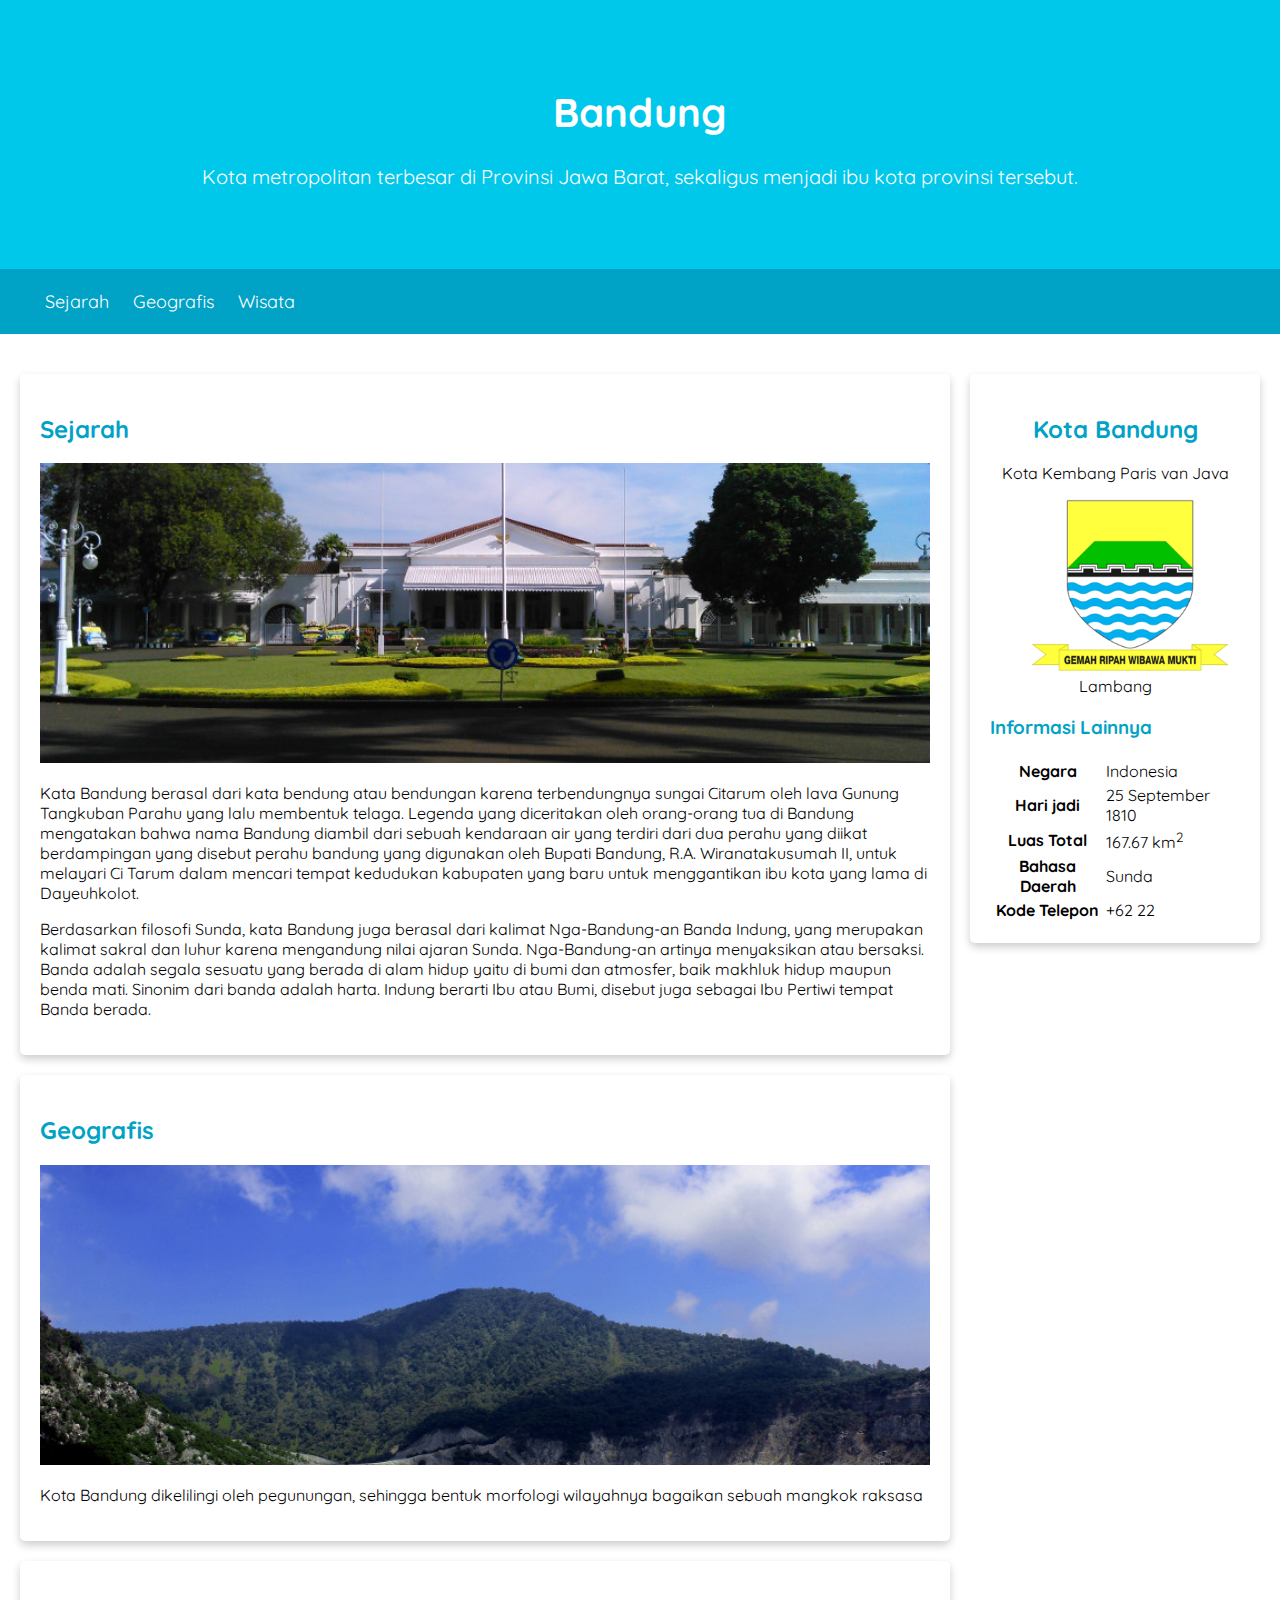
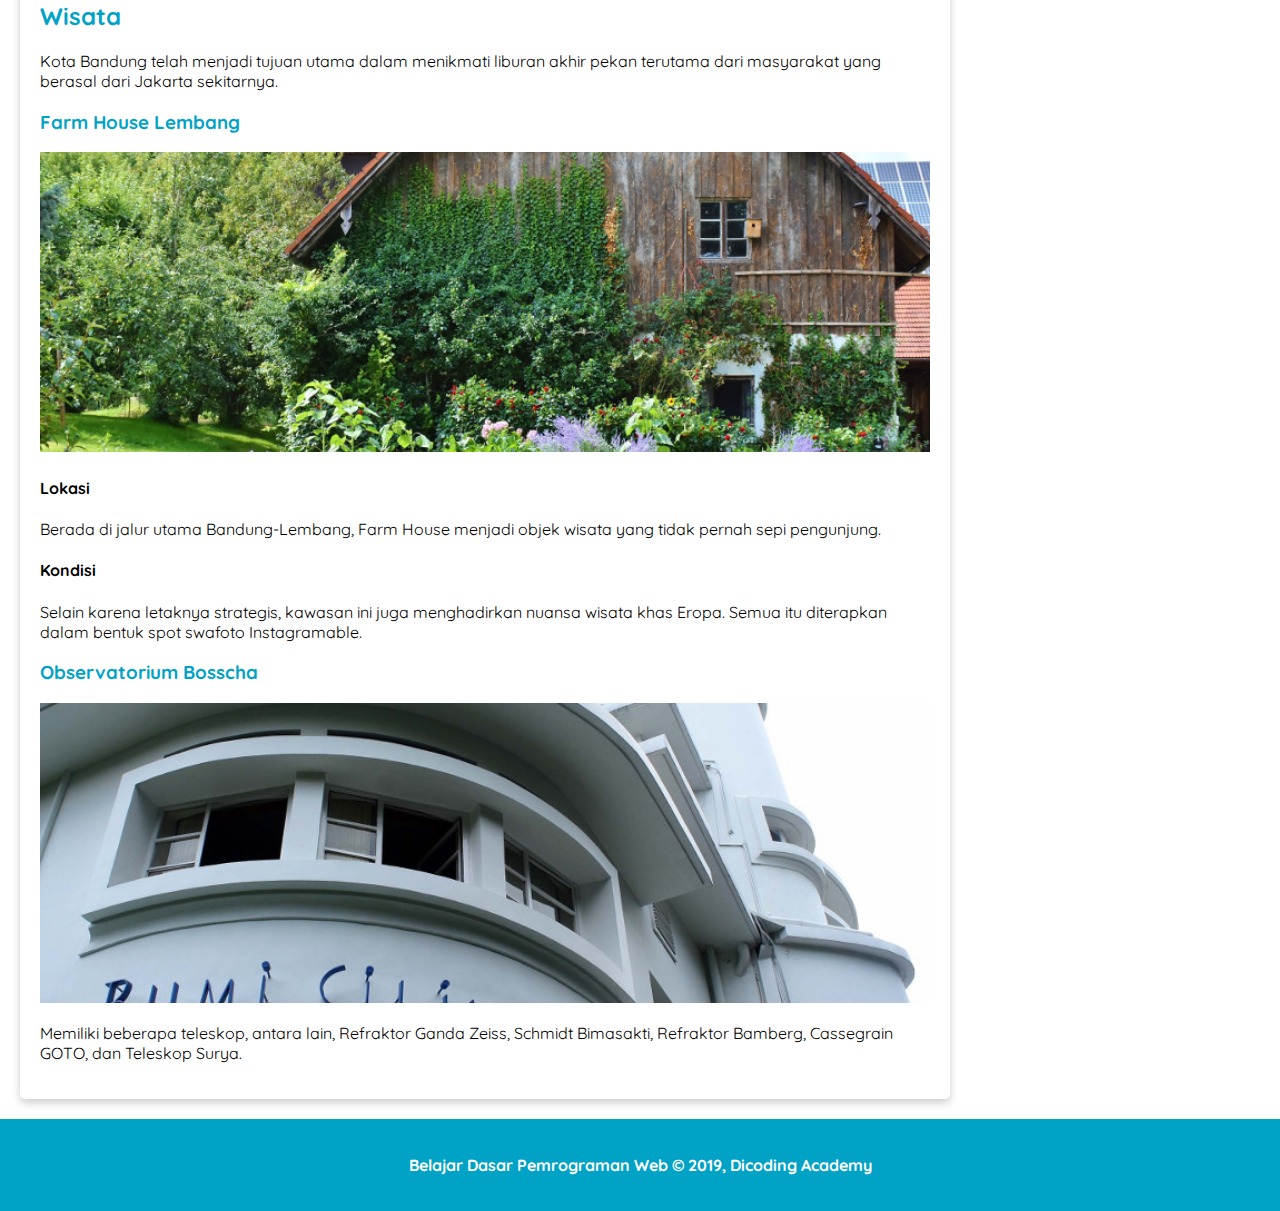
<file: dicoding_web_fundamental/index.html>
<!DOCTYPE html>
<html lang="en">
  <head>
    <meta charset="UTF-8" />
    <meta http-equiv="X-UA-Compatible" content="IE=edge" />
    <meta name="viewport" content="width=device-width, initial-scale=1.0" />
    <link rel="stylesheet" href="./assets/styles/style.css" />
    <title>Profil kota Bandung</title>
  </head>

  <body>
    <!-- Start of Header -->
    <header>
      <div class="jumbotron">
        <h1>Bandung</h1>
        <p>
          Kota metropolitan terbesar di Provinsi Jawa Barat, sekaligus menjadi ibu
          kota provinsi tersebut.
        </p>
      </div>
      <nav>
        <ul>
          <li><a href="#sejarah">Sejarah</a></li>
          <li><a href="#geografis">Geografis</a></li>
          <li><a href="#wisata">Wisata</a></li>
        </ul>
      </nav>
    </header>
    <!-- End of Header -->
    <!-- Start of Main -->
    <main>
      <div id="content">
        <article id="sejarah" class="card">
          <h2>Sejarah</h2>
          <img src="./assets/image/history.jpg" alt="" class="featured-image"/>
          <p>
            Kata Bandung berasal dari kata bendung atau bendungan karena
            terbendungnya sungai Citarum oleh lava Gunung Tangkuban Parahu yang
            lalu membentuk telaga. Legenda yang diceritakan oleh orang-orang tua
            di Bandung mengatakan bahwa nama Bandung diambil dari sebuah
            kendaraan air yang terdiri dari dua perahu yang diikat berdampingan
            yang disebut perahu bandung yang digunakan oleh Bupati Bandung, R.A.
            Wiranatakusumah II, untuk melayari Ci Tarum dalam mencari tempat
            kedudukan kabupaten yang baru untuk menggantikan ibu kota yang lama
            di Dayeuhkolot.
          </p>

          <p>
            Berdasarkan filosofi Sunda, kata Bandung juga berasal dari kalimat
            Nga-Bandung-an Banda Indung, yang merupakan kalimat sakral dan luhur
            karena mengandung nilai ajaran Sunda. Nga-Bandung-an artinya
            menyaksikan atau bersaksi. Banda adalah segala sesuatu yang berada
            di alam hidup yaitu di bumi dan atmosfer, baik makhluk hidup maupun
            benda mati. Sinonim dari banda adalah harta. Indung berarti Ibu atau
            Bumi, disebut juga sebagai Ibu Pertiwi tempat Banda berada.
          </p>
        </article>

        <article id="geografis" class="card">
          <h2>Geografis</h2>
          <img src="./assets/image/geografis.jpg" alt="" class="featured-image"/>
          <p>
            Kota Bandung dikelilingi oleh pegunungan, sehingga bentuk morfologi
            wilayahnya bagaikan sebuah mangkok raksasa
          </p>
        </article>

        <article id="wisata" class="card">
          <h2>Wisata</h2>
          <p>
            Kota Bandung telah menjadi tujuan utama dalam menikmati liburan
            akhir pekan terutama dari masyarakat yang berasal dari Jakarta
            sekitarnya.
          </p>

          <section>
            <h3>Farm House Lembang</h3>
            <img src="./assets/image/farm-house.jpg" alt="" class="featured-image"/>
            <h4>Lokasi</h4>
            <p>
              Berada di jalur utama Bandung-Lembang, Farm House menjadi objek
              wisata yang tidak pernah sepi pengunjung.
            </p>
            <h4>Kondisi</h4>
              <p>
                Selain karena letaknya strategis, kawasan ini juga menghadirkan nuansa wisata khas Eropa. Semua itu diterapkan dalam bentuk spot swafoto Instagramable.
              </p>
          </section>


          <section>
            <h3>Observatorium Bosscha</h3>
            <img src="./assets/image/bosscha.jpg" alt="" class="featured-image"/>
            <p>
              Memiliki beberapa teleskop, antara lain, Refraktor Ganda Zeiss,
              Schmidt Bimasakti, Refraktor Bamberg, Cassegrain GOTO, dan
              Teleskop Surya.
            </p>
          </section>
        </article>
      </div>

      <aside>
        <article class="profile card">
          <header>
            <h2>Kota Bandung</h2>
            <p>Kota Kembang Paris van Java</p>
            <figure>
              <img src="./assets/image/lambang.png" />
              <figcaption>Lambang</figcaption>
            </figure>
          </header>
          <section>
            <h3>Informasi Lainnya</h3>
            <table>
              <tr>
                <th>Negara</th>
                <td>Indonesia</td>
              </tr>
              <tr>
                <th>Hari jadi</th>
                <td>25 September 1810</td>
              </tr>
              <tr>
                <th>Luas Total</th>
                <td>167.67 km<sup>2</sup></td>
              </tr>
              <tr>
                <th>Bahasa Daerah</th>
                <td>Sunda</td>
              </tr>
              <tr>
                <th>Kode Telepon</th>
                <td>+62 22</td>
              </tr>
            </table>
          </section>
        </article>
      </aside>
    </main>
    <!-- End of Main -->

    <!-- Start of Footer -->
    <footer>
      <p>Belajar Dasar Pemrograman Web &#169; 2019, Dicoding Academy</p>
    </footer>
    <!-- End of Footer -->
  </body>
</html>
</file>
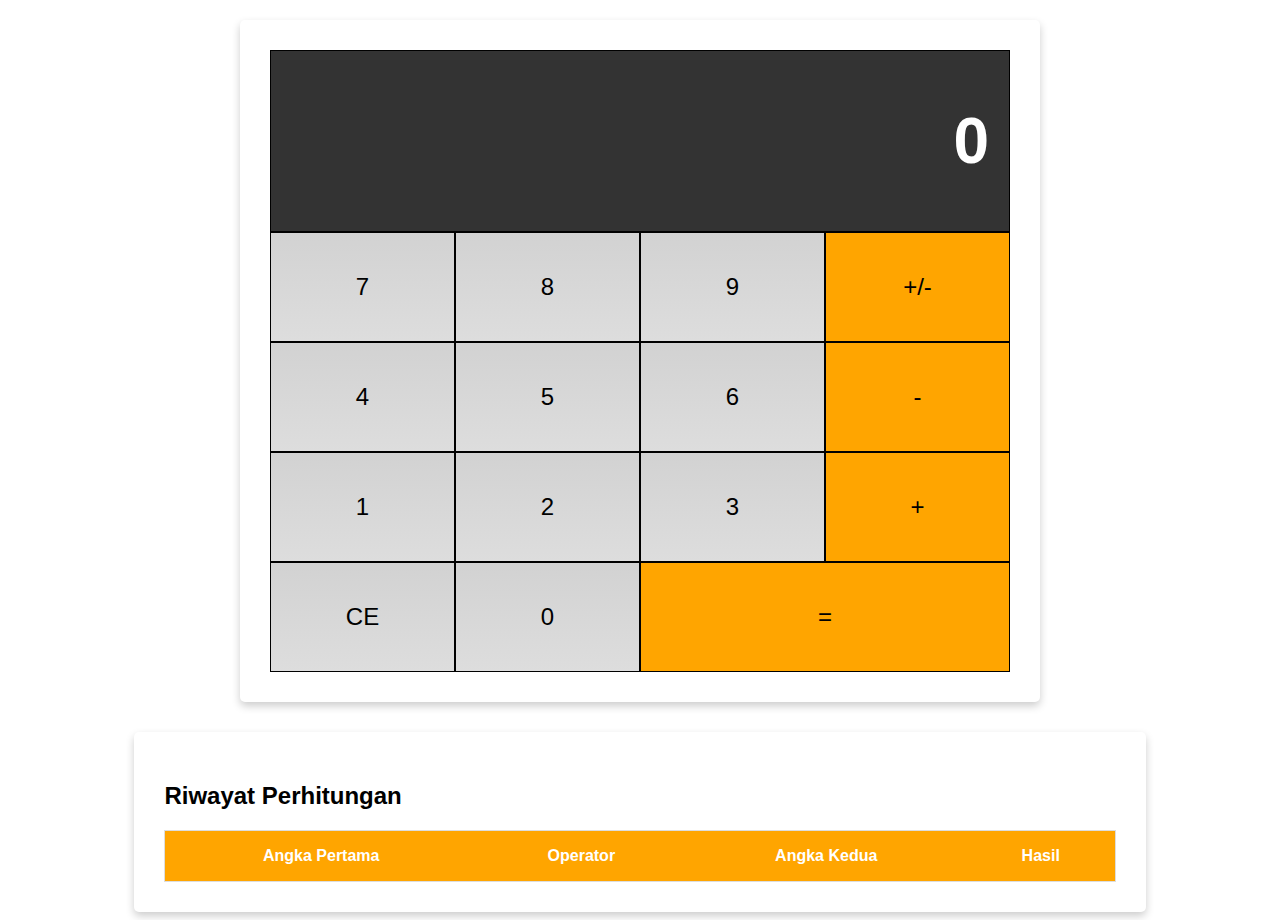
<file: webcalculator/index.html>
<!DOCTYPE html>
<html lang="en">
<head>
    <meta charset="UTF-8">
    <meta http-equiv="X-UA-Compatible" content="IE=edge">
    <meta name="viewport" content="width=device-width, initial-scale=1.0">
    <link rel="stylesheet" href="assets/style.css">
    <title>Calculator</title>
</head>
<body>
    <div class="flex-container-column card">
        <div class="display">
            <h1 id="displayNumber">0</h1>
        </div>
        <div class="flex-container-row">
            <div class="button">7</div>
            <div class="button">8</div>
            <div class="button">9</div>
            <div class="button negative">+/-</div>
        </div>
        <div class="flex-container-row">
            <div class="button">4</div>
            <div class="button">5</div>
            <div class="button">6</div>
            <div class="button operator">-</div>
        </div>
        <div class="flex-container-row">
            <div class="button">1</div>
            <div class="button">2</div>
            <div class="button">3</div>
            <div class="button operator">+</div>
        </div>
        <div class="flex-container-row">
            <div class="button clear">CE</div>
            <div class="button">0</div>
            <div class="button equals double">=</div>
        </div>
    </div>
    <div class="history card">
        <h2>Riwayat Perhitungan</h2>
        <table>
            <thead>
                <tr>
                    <th>Angka Pertama</th>
                    <th>Operator</th>
                    <th>Angka Kedua</th>
                    <th>Hasil</th>
                </tr>
            </thead>
            <tbody id="historyList"></tbody>
        </table>
    </div>
    <script src="assets/storage.js"></script>
    <script src="assets/kalkulator.js"></script>
</body>
</html>
</file>
<file: dicoding_web_fundamental/assets/styles/style.css>
@import url('https://fonts.googleapis.com/css?family=Quicksand:400,700&display=swap');

/* tag selector */
*{
    box-sizing: border-box;
}
body{
    font-family: 'Quicksand', sans-serif;
    margin: 0;
    padding: 0;
}
header{
    display: inline;
}
main{
    padding: 20px;
    overflow: auto;
}

nav a{
    font-size: 18px;
    font-weight: 400;
    text-decoration: none;
}

nav{
    background-color: #00a2c6;
    padding: 5px;
    position: sticky;
    top: 0;
}

nav li{
    display: inline;
    list-style-type: none;
    margin-right: 20px;
}

nav a{
    font-size: 18px;
    font-weight: 400px;
    text-decoration: none;
    color: white;
}

nav a:hover{
    font-weight: bold;
}

h2, h3{
    color: #00a2c6;
}

aside{
    float: right;
    width: 25%;
    padding-left: 20px;
}


footer{
    padding: 20px;
    color: white;
    background-color: #00a2c6;
    text-align: center;
    font-weight: bold;
}


/* class selector */
.profile header{
    text-align: center;
}

.featured-image{
    width: 100%;
    max-height: 300px;
    object-fit: cover;
    object-position: center;
}

.profile img{
    width: 200px;
}

.card{
    box-shadow: 0 4px 8px 0 rgba(0, 0, 0, 0.2);
    border-radius: 5px;
    padding: 20px;
    margin-top: 20px;
}

.jumbotron{
    padding: 60px;
    background-color: #00c8eb;
    text-align: center;
    font-size: 20px;
    color: white;
}

/* id selector */
#content{
    float: left;
    width: 75%;
}

@media screen and (max-width: 1000px){
    aside{
        width: 100%;
        padding: 0;
    }
    #content{
        width: 100%;
    }
}
</file>
<file: webcalculator/assets/style.css>
*{
    box-sizing: border-box;
}

body{
    font-family: sans-serif;
}

table{
    border-collapse: collapse;
    border-spacing: 0;
    width: 100%;
    border: 1px solid #ddd;
}

table th{
    background-color: orange;
    color: white;
}

tr:nth-child(even){
    background-color: #d2d2d2;
}

th, td{
    text-align: center;
    padding: 16px;
}


.flex-container-column{
    display: flex;
    flex-direction: column;

    max-width: 800px;
    margin: 0 auto;
    text-align: right;
}

.flex-container-row{
    display: flex;
}

.button{
    flex-basis: 25%;
    font-size: 1.5em;
    text-align: center;
    padding: 40px;
    border: 1px solid black;
    background: -webkit-linear-gradient(top, #d2d2d2, #ddd);
    cursor: pointer;
}

.button:hover{
    font-weight: bold;
    border: 2px solid black;
}

.display{
    color: white;
    width: 100%;
    padding: 10px 20px;
    background-color: #333333;
    border: 1px solid black;
    font-size: 2em;
}

.operator, .negative, .equals{
    background: orange;
}

.card{
    box-shadow: 0 4px 8px 0 rgba(0, 0, 0, .2);
    border-radius: 5px;
    padding: 30px;
    margin-top: 20px;
}

.history{
    width: 80%;
    margin: 30px auto 0 auto;
    overflow: scroll;
}

@media screen and (max-width: 513px) {
    .button{
        padding: 10px;
    }
    .history{
        width: 100%;
    }
}


/* util */

.double{
    flex-basis: 50%;
}
</file>
